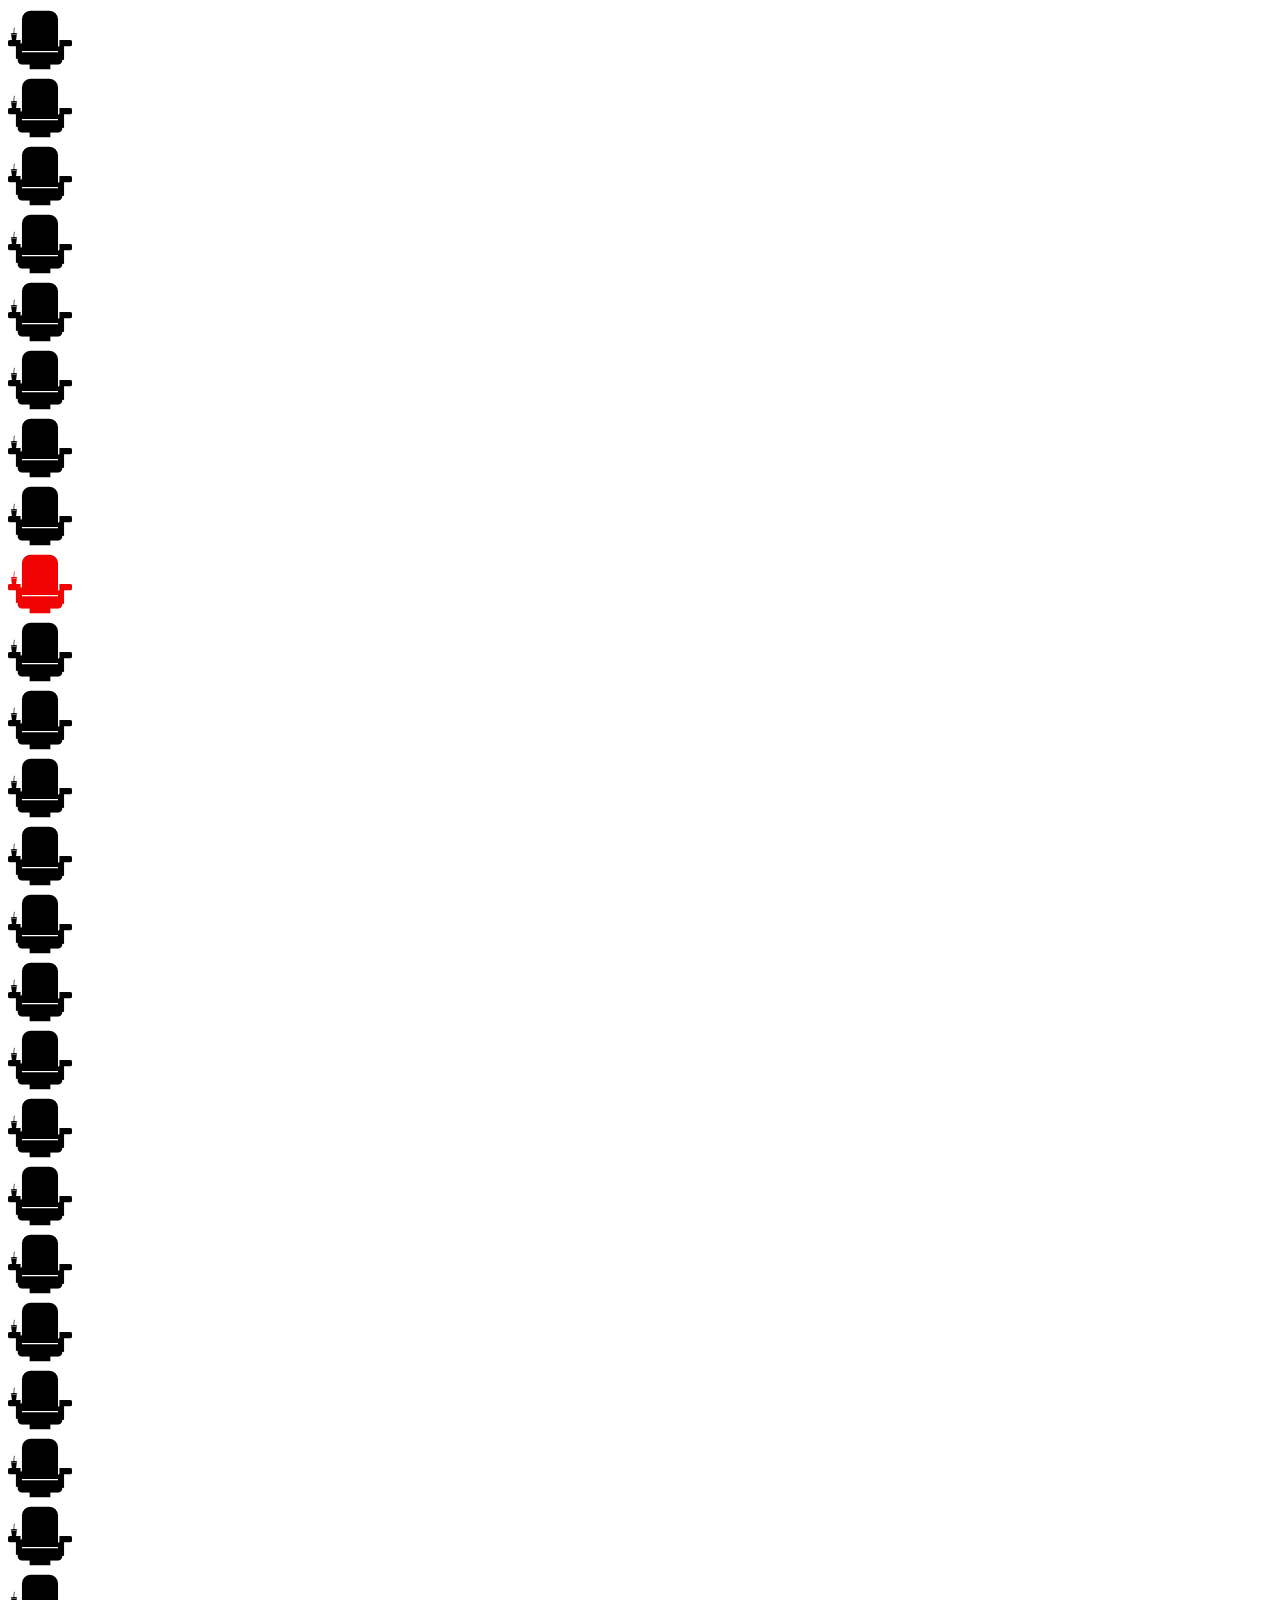
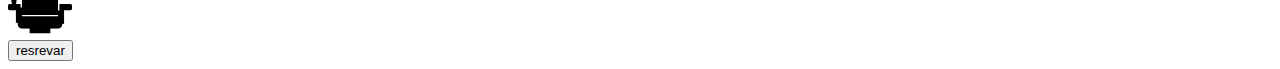
<file: src/views/cinema.html>
<!DOCTYPE html>
<html lang="en">
<head>
    <meta charset="UTF-8">
    <meta http-equiv="X-UA-Compatible" content="IE=edge">
    <meta name="viewport" content="width=device-width, initial-scale=1.0">
    <title>Document</title>
    <!-- CSS only -->
    <link href="https://cdn.jsdelivr.net/npm/bootstrap@5.2.1/dist/css/bootstrap.min.css" rel="stylesheet" integrity="sha384-iYQeCzEYFbKjA/T2uDLTpkwGzCiq6soy8tYaI1GyVh/UjpbCx/TYkiZhlZB6+fzT" crossorigin="anonymous">
    <link rel="stylesheet" href="../../assets/styles/estilos.css">
</head>
<body>

    <header>
        
    </header>

    <main>

        

        <div class="container-fluid my-5">

            <div class="row">
                <div class="col-6" id="cinema">

                </div>
                <div class="col-6 border">

                </div>
            </div>
            <div class="row">
                <div class="col-6 mt-2">
                    <button class="btn btn-primary w-100">resrevar</button>
                </div>
            </div>

 

        </div>

    </main>

    <footer>

    </footer>
    


    <!-- JavaScript Bundle with Popper -->
    <script src="https://cdn.jsdelivr.net/npm/bootstrap@5.2.1/dist/js/bootstrap.bundle.min.js" integrity="sha384-u1OknCvxWvY5kfmNBILK2hRnQC3Pr17a+RTT6rIHI7NnikvbZlHgTPOOmMi466C8" crossorigin="anonymous"></script>
    <script src="../controllers/controladorSala.js" type="module"></script>
</body>
</html>
</file>
<file: assets/styles/estilos.css>
.banner{

    background-image: url('../img/banner.webp');
    background-position: top center;
    background-size: cover;
    padding: 10% 20% 35% 30%;

}

.sillaroja{
    pointer-events:none;
}
</file>
